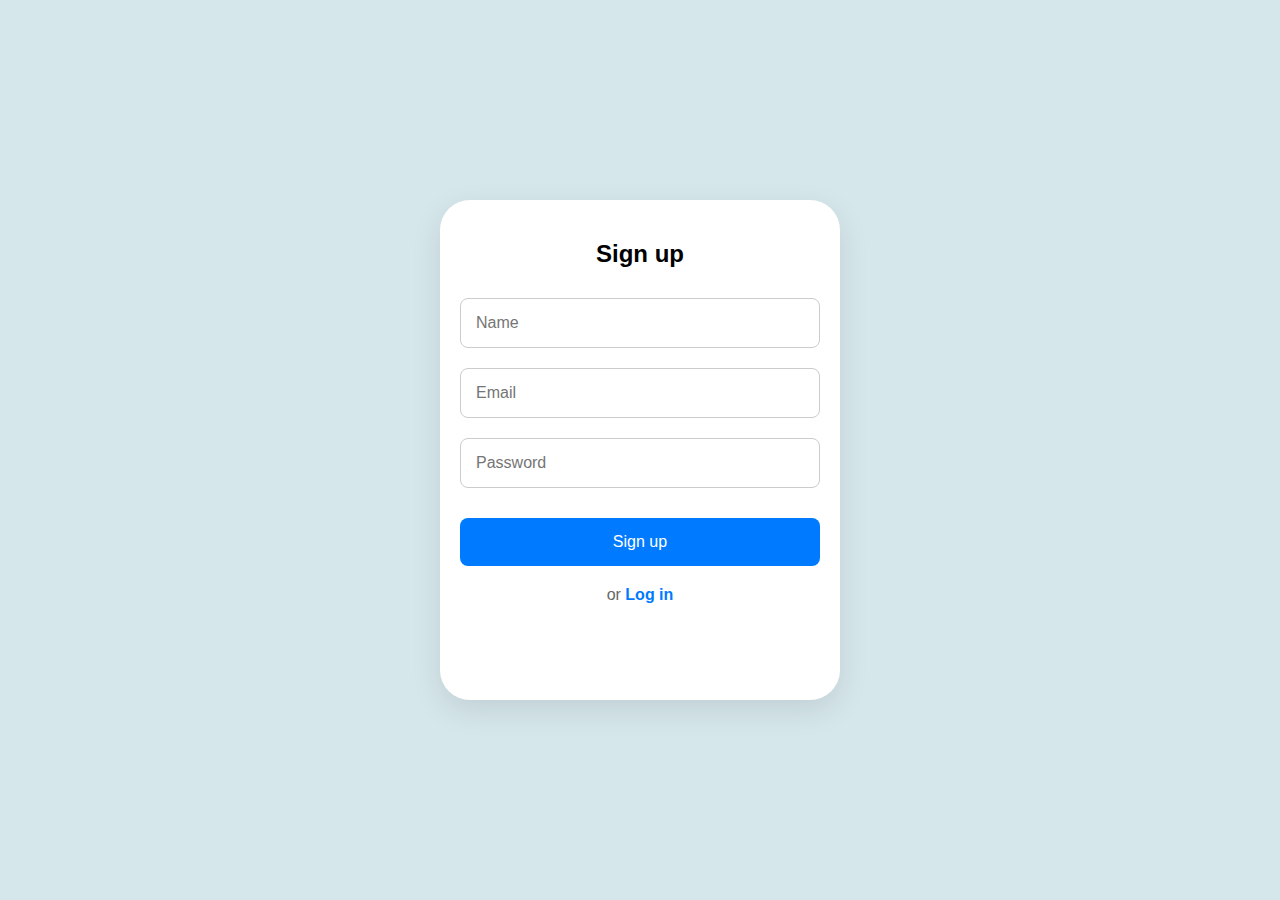
<file: Designer/SING UP/index.html>
<!DOCTYPE html>
<html lang="en">
<head>
    <meta charset="UTF-8">
    <meta name="viewport" content="width=device-width, initial-scale=1.0">
    <title>Sign Up / Log In</title>
    <link rel="stylesheet" href="styles.css">
</head>
<body>
    <div class="container">
        <div class="form-wrapper">
            <div class="form-container">
                <!-- Formulario de Registro -->
                <form id="signup-form" class="form active">
                    <h2>Sign up</h2>
                    <input type="text" placeholder="Name" required>
                    <input type="email" placeholder="Email" required>
                    <input type="password" placeholder="Password" required>
                    <button type="submit">Sign up</button>
                    <p>or <span class="toggle-form" id="login-toggle">Log in</span></p>
                </form>

                <!-- Formulario de Inicio de Sesión -->
                <form id="login-form" class="form">
                    <h2>Log in</h2>
                    <input type="email" placeholder="Email" required>
                    <input type="password" placeholder="Password" required>
                    <button type="submit">Log in</button>
                    <p>or <span class="toggle-form" id="signup-toggle">Sign up</span></p>
                </form>
            </div>
        </div>
    </div>

    <script src="script.js"></script>
</body>
</html>
</file>
<file: Designer/SING UP/styles.css>
* {
    box-sizing: border-box;
    margin: 0;
    padding: 0;
}

body {
    font-family: 'Arial', sans-serif;
    background-color: #d6e7ec;
    display: flex;
    justify-content: center;
    align-items: center;
    height: 100vh;
}

.container {
    width: 100%;
    max-width: 400px;
}

.form-wrapper {
    background-color: #ffffff;
    border-radius: 30px;
    overflow: hidden;
    box-shadow: 0px 10px 30px rgba(0, 0, 0, 0.1);
    text-align: center;
    position: relative;
    height: 500px; /* Altura del contenedor */
}

.form {
    padding: 40px 20px;
    position: absolute; /* Cambiado a absoluto para las animaciones */
    width: 100%;
    height: 100%; /* Altura del formulario */
    opacity: 0; /* Comienza invisible */
    transition: opacity 0.5s ease-in-out; /* Transición de opacidad */
    pointer-events: none; /* Desactiva eventos de puntero */
}

.active {
    opacity: 1; /* Visible por defecto */
    pointer-events: auto; /* Activa eventos de puntero */
}

.hidden {
    opacity: 0; /* Ocultar formulario */
}

h2 {
    font-size: 24px;
    margin-bottom: 20px;
}

input {
    width: 100%;
    padding: 15px;
    margin: 10px 0;
    border-radius: 8px;
    border: 1px solid #ccc;
    font-size: 16px;
}

button {
    width: 100%;
    padding: 15px;
    background-color: #007BFF;
    color: white;
    border: none;
    border-radius: 8px;
    font-size: 16px;
    cursor: pointer;
    margin-top: 20px;
}

button:hover {
    background-color: #0056b3;
}

p {
    margin-top: 20px;
    color: #666;
}

.toggle-form {
    color: #007BFF;
    cursor: pointer;
    font-weight: bold;
}

.toggle-form:hover {
    text-decoration: underline;
}
</file>
